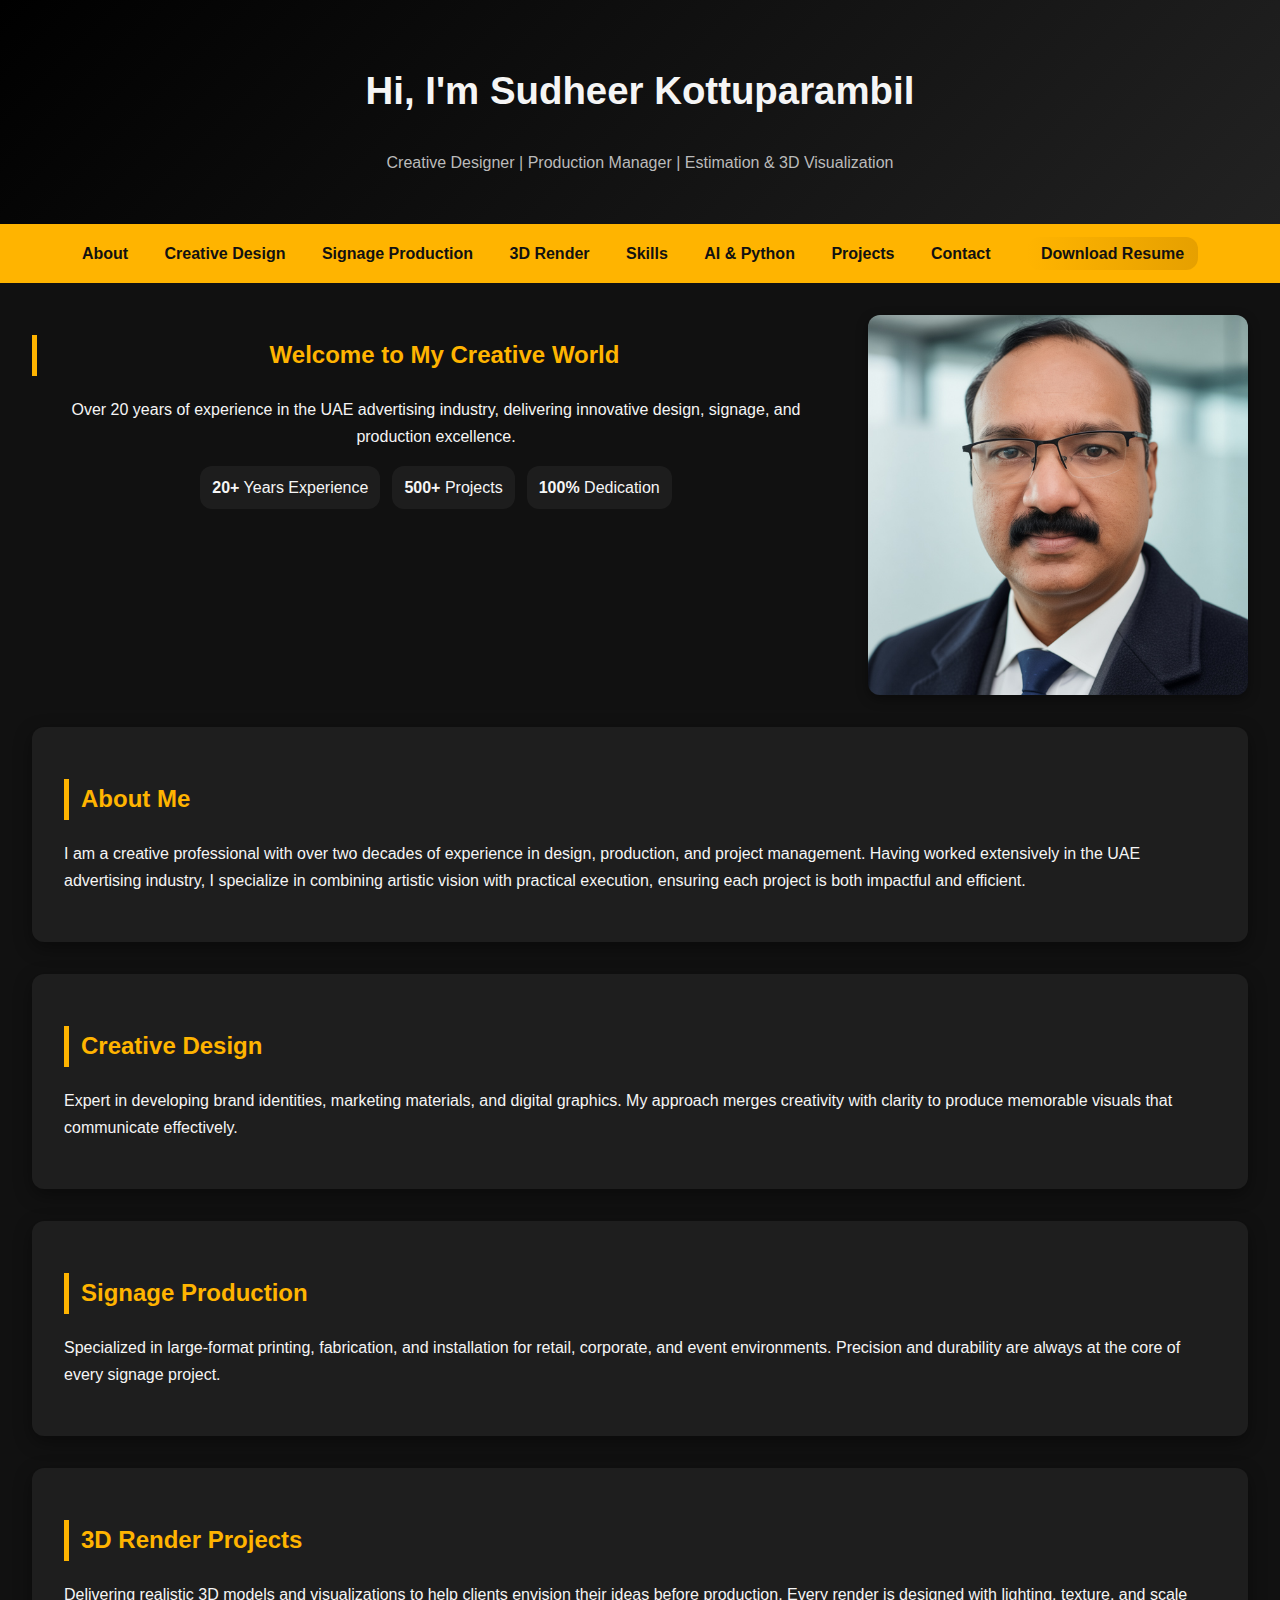
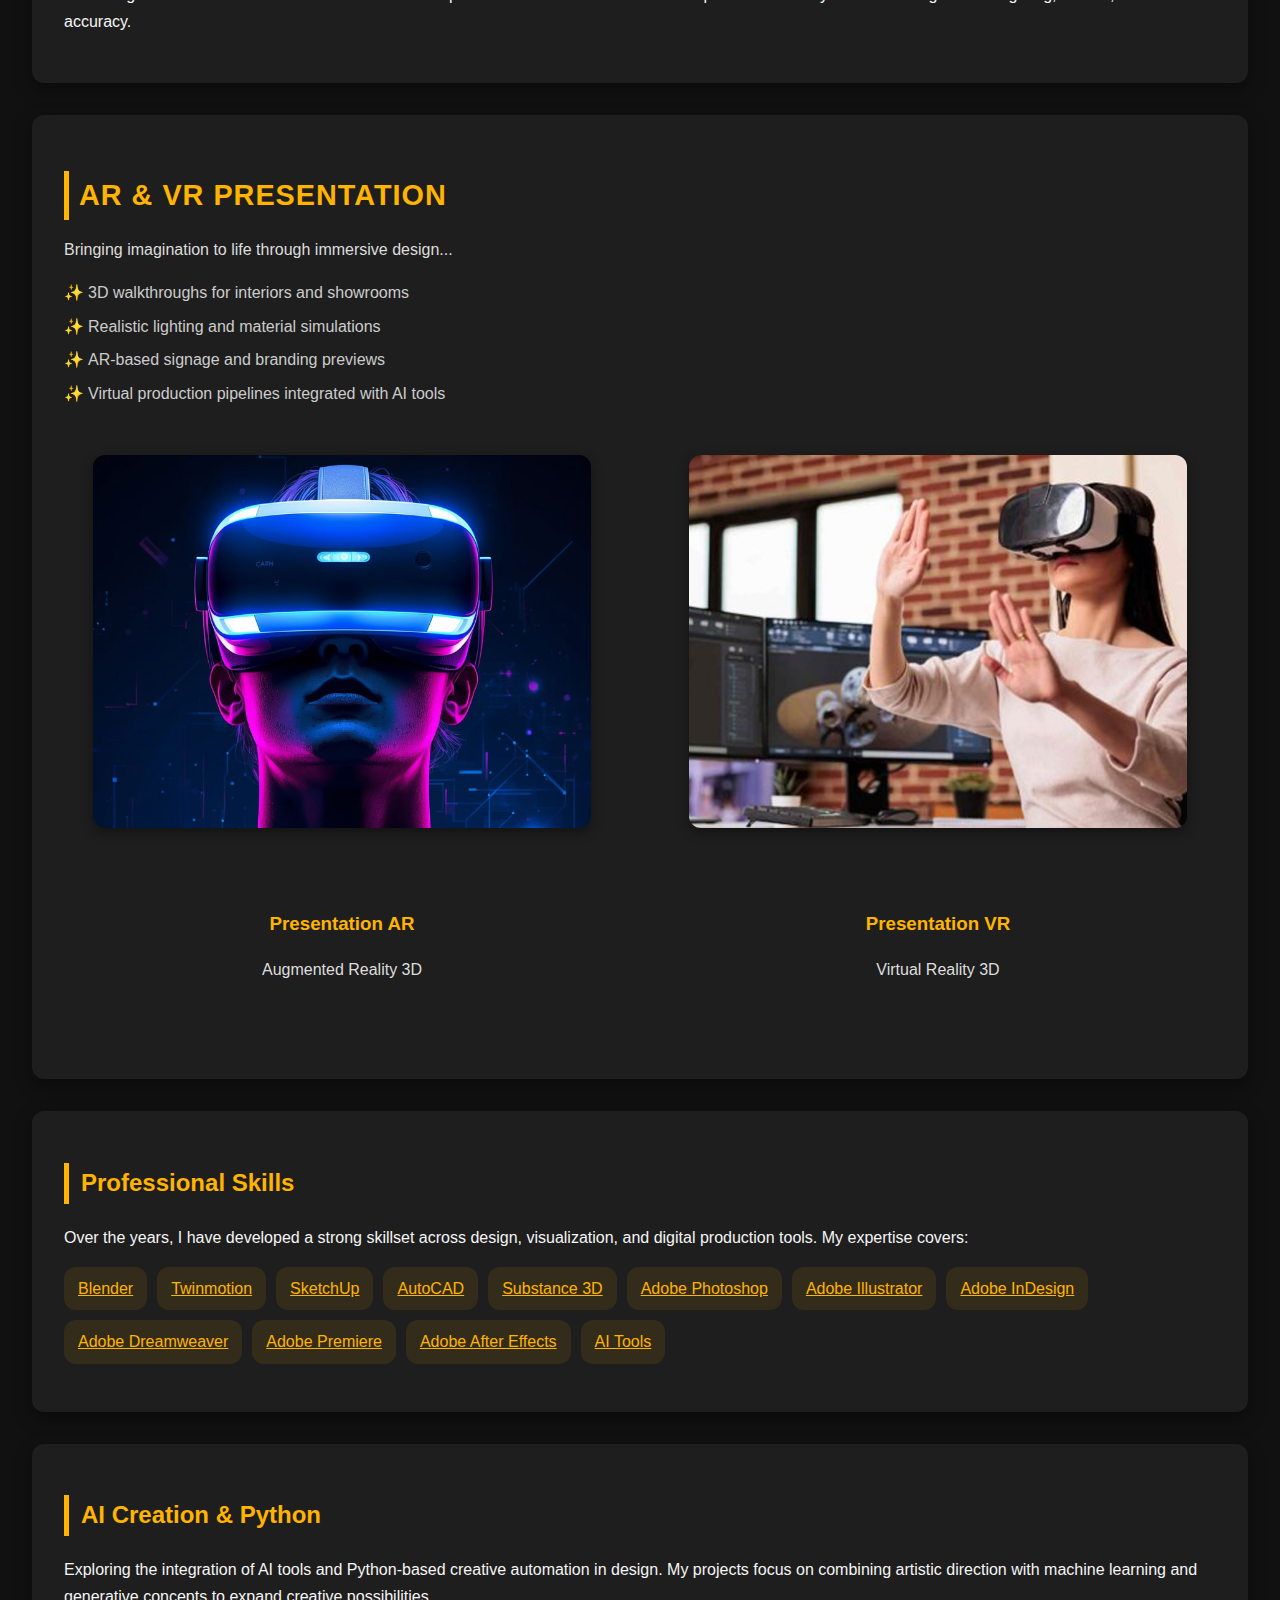
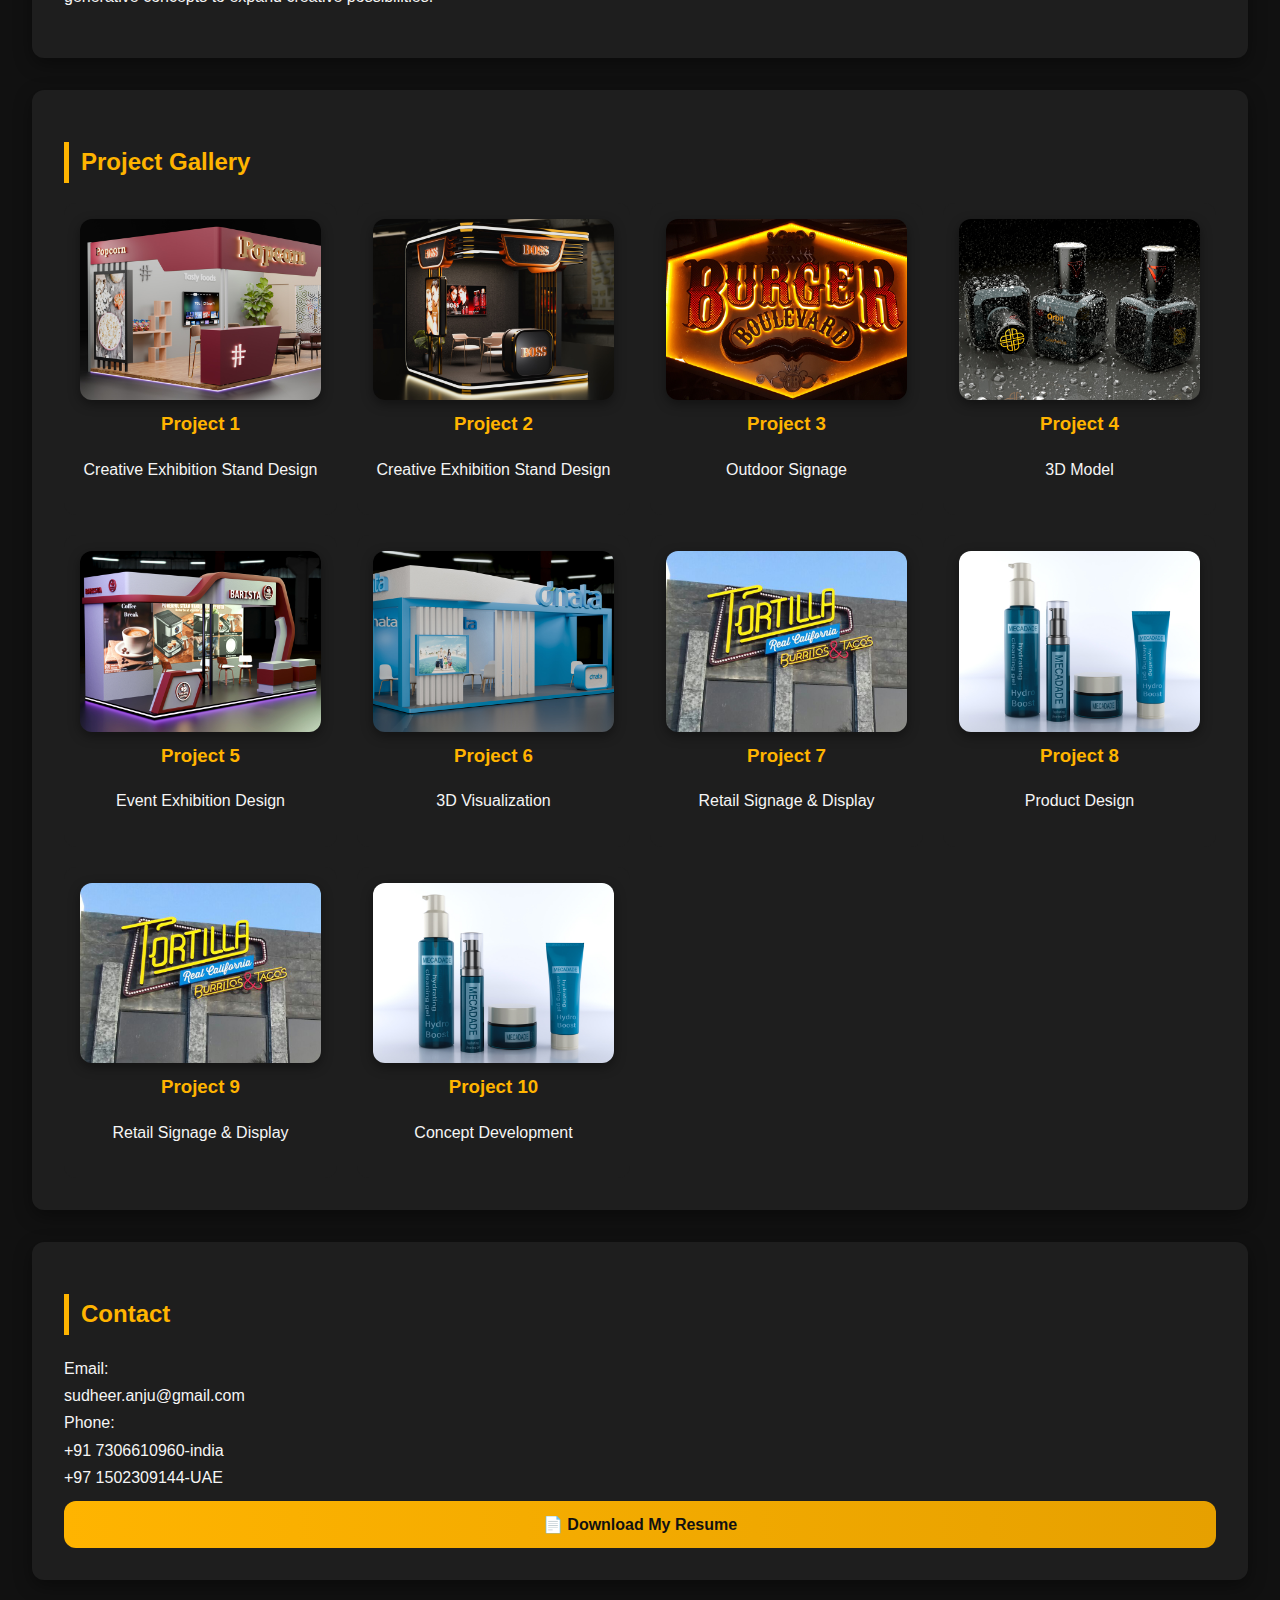
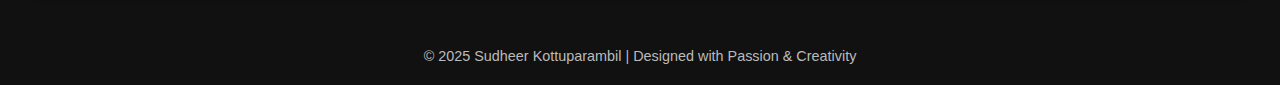
<file: index.html>
<!DOCTYPE html>
<html lang="en">
<head>
  <meta charset="UTF-8">
  <meta name="viewport" content="width=device-width, initial-scale=1.0">
  <title>Sudheer Kottuparambil | Portfolio</title>
  <link rel="stylesheet" href="style.css">
</head>
<body>

  <!-- ===== Header ===== -->
  <header>
    <h1>Hi, I'm Sudheer Kottuparambil</h1>
    <p class="subtitle">Creative Designer | Production Manager | Estimation & 3D Visualization</p>
  </header>

  <!-- ===== Navigation ===== -->
  <nav>
    <a href="#about">About</a>
    <a href="#creative">Creative Design</a>
    <a href="#signage">Signage Production</a>
    <a href="#render">3D Render</a>
    <a href="#skills">Skills</a>
    <a href="#ai">AI & Python</a>
    <a href="#gallery">Projects</a>
    <a href="#contact">Contact</a>
    <a href="Sudheer kottuparambil.pdf" download class="cta">Download Resume</a>
  </nav>

  <!-- ===== Hero ===== -->
  <section class="hero">
    <div class="hero-left">
      <h2>Welcome to My Creative World</h2>
      <p>Over 20 years of experience in the UAE advertising industry, delivering innovative design, signage, and production excellence.</p>
      <div class="stats">
        <div class="stat"><b>20+</b> Years Experience</div>
        <div class="stat"><b>500+</b> Projects</div>
        <div class="stat"><b>100%</b> Dedication</div>
      </div>
    </div>
    <div class="hero-right">
      <img src="image/photo01.jpg" alt="Sudheer Kottuparambil">
    </div>
  </section>

  <!-- ===== About ===== -->
  <section id="about" class="card">
    <h2>About Me</h2>
    <p>I am a creative professional with over two decades of experience in design, production, and project management. Having worked extensively in the UAE advertising industry, I specialize in combining artistic vision with practical execution, ensuring each project is both impactful and efficient.</p>
  </section>

  <!-- ===== Creative Design & Signage ===== -->
  <section class="grid">
    <div class="card" id="creative">
      <h2>Creative Design</h2>
      <p>Expert in developing brand identities, marketing materials, and digital graphics. My approach merges creativity with clarity to produce memorable visuals that communicate effectively.</p>
    </div>

    <div class="card" id="signage">
      <h2>Signage Production</h2>
      <p>Specialized in large-format printing, fabrication, and installation for retail, corporate, and event environments. Precision and durability are always at the core of every signage project.</p>
    </div>
  </section>

  <!-- ===== 3D Render Projects ===== -->
  <section id="render" class="card">
    <h2>3D Render Projects</h2>
    <p>Delivering realistic 3D models and visualizations to help clients envision their ideas before production. Every render is designed with lighting, texture, and scale accuracy.</p>
  </section>
	
<section class="card" id="ar-vr">
  <h2>AR & VR Presentation</h2>
  <p>Bringing imagination to life through immersive design...</p>
  <ul>
    <li>3D walkthroughs for interiors and showrooms</li>
    <li>Realistic lighting and material simulations</li>
    <li>AR-based signage and branding previews</li>
    <li>Virtual production pipelines integrated with AI tools</li>
  </ul>
  <div class="gallery">
  <div class="project-card"><a href="https://sudheerkottuparambil-max.github.io/gallary/arpresentation.html"><img src="image/arimage.jpg" alt=""></a>
    <h3>Presentation AR</h3><p>Augmented Reality 3D</p></div>
	  
   <div class="project-card"><a href="https://sudheerkottuparambil-max.github.io/gallary/vrpresentation.html"><img src="image/vrimage.jpg" alt=""></a>
    <h3>Presentation VR</h3><p>Virtual Reality 3D</p></div>
  </div>
</section>


  <!-- ===== Skills ===== -->
  <section id="skills" class="card">
    <h2>Professional Skills</h2>
    <p>Over the years, I have developed a strong skillset across design, visualization, and digital production tools. My expertise covers:</p>
     <p class="skills-list">
    <a href="https://sudheerkottuparambil-max.github.io/gallary/" target="_blank">Blender</a> 
    <a href="https://sudheerkottuparambil-max.github.io/gallary/twinmotion.html" target="_blank">Twinmotion</a> 
    <a href="https://sudheerkottuparambil-max.github.io/gallary/updatedsoon.html" target="_blank">SketchUp</a> 
    <a href="https://sudheerkottuparambil-max.github.io/gallary/updatedsoon.html" target="_blank">AutoCAD</a> 
    <a href="https://sudheerkottuparambil-max.github.io/gallary/updatedsoon.html" target="_blank">Substance 3D</a> 
    <a href="https://sudheerkottuparambil-max.github.io/gallary/adobephotoshop.html" target="_blank">Adobe Photoshop</a> 
    <a href="https://sudheerkottuparambil-max.github.io/gallary/updatedsoon.html" target="_blank">Adobe Illustrator</a> 
    <a href="https://sudheerkottuparambil-max.github.io/gallary/updatedsoon.html" target="_blank">Adobe InDesign</a> 
    <a href="https://sudheerkottuparambil-max.github.io/gallary/updatedsoon.html" target="_blank">Adobe Dreamweaver</a> 
    <a href="https://sudheerkottuparambil-max.github.io/gallary/updatedsoon.html" target="_blank">Adobe Premiere</a> 
    <a href="https://sudheerkottuparambil-max.github.io/gallary/updatedsoon.html" target="_blank">Adobe After Effects</a> 
    <a href="https://sudheerkottuparambil-max.github.io/gallary/updatedsoon.html" target="_blank">AI Tools</a>
  </p>
  </section>

  <!-- ===== AI & Python ===== -->
  <section id="ai" class="card">
    <h2>AI Creation & Python</h2>
    <p>Exploring the integration of AI tools and Python-based creative automation in design. My projects focus on combining artistic direction with machine learning and generative concepts to expand creative possibilities.</p>
  </section>

  <!-- ===== Project Gallery ===== -->
  <section id="gallery" class="card">
    <h2>Project Gallery</h2>
    <div class="gallery-grid">
      <div class="project-card"><a href="project1.html"><img src="image/project1.jpg" alt=""></a>
      <h3>Project 1</h3><p>Creative Exhibition Stand Design</p></div>
      <div class="project-card"><a href="project2.html"><img src="image/project2.jpg" alt=""></a>
      <h3>Project 2</h3><p>Creative Exhibition Stand Design</p></div>
      <div class="project-card"><a href="project3.html"><img src="image/project3.jpg" alt=""></a>
      <h3>Project 3</h3><p>Outdoor Signage</p></div>
      <div class="project-card"><a href="project4.html"><img src="image/project4.jpg" alt=""></a>
      <h3>Project 4</h3><p>3D Model</p></div>
      <div class="project-card"><a href="project5.html"><img src="image/project5.jpg" alt=""></a>
      <h3>Project 5</h3><p>Event Exhibition Design</p></div>
      <div class="project-card"><a href="project6.html"><img src="image/project6.jpg" alt=""></a>
      <h3>Project 6</h3><p>3D Visualization</p></div>
      <div class="project-card"><img src="image/project7.jpg" alt=""><h3>Project 7</h3><p>Retail Signage & Display</p></div>
      <div class="project-card"><a href="project8.html"><img src="image/project8.jpg" alt=""></a>
      <h3>Project 8</h3><p>Product Design</p></div>
	  <div class="project-card"><img src="image/project7.jpg" alt=""><h3>Project 9</h3><p>Retail Signage & Display</p></div>
      <div class="project-card"><img src="image/project8.jpg" alt="">
      <h3>Project 10</h3><p>Concept Development</p></div>
    </div>
  </section>

  <!-- ===== Contact ===== -->
  <section id="contact" class="card contact-card">
    <h2>Contact</h2>
    <div class="contact-title">Email:</div>
    <div class="contact-info">sudheer.anju@gmail.com</div>
    <div class="contact-title">Phone:</div>
    <div class="contact-info">+91 7306610960-india</div>
    <div class="contact-info">+97 1502309144-UAE</div>
    <a href="Sudheer kottuparambil.pdf" download class="cta-btn">📄 Download My Resume</a>
  </section>

  <!-- ===== Footer ===== -->
  <footer>
    © 2025 Sudheer Kottuparambil | Designed with Passion & Creativity
  </footer>

</body>
</html>
</file>
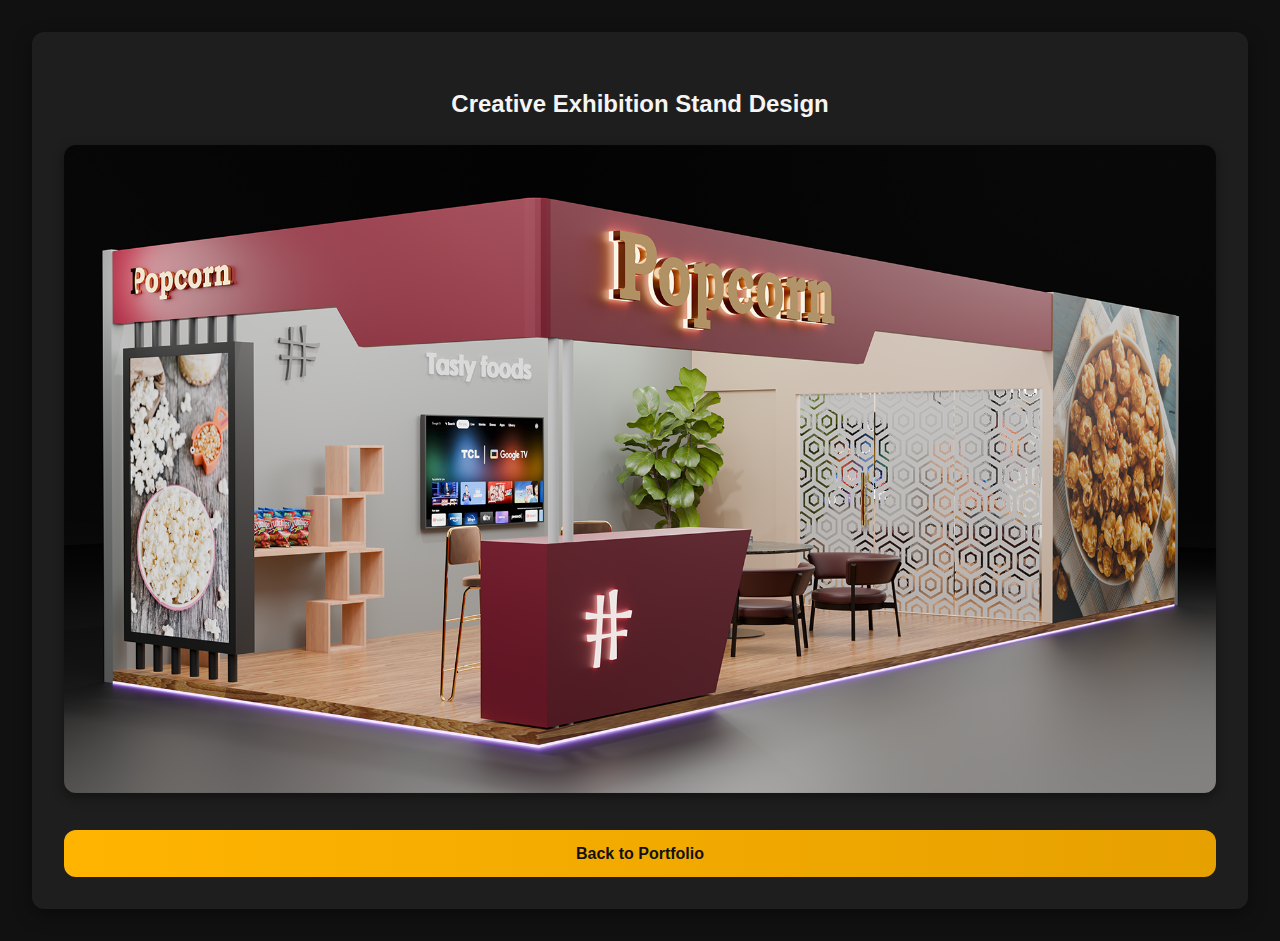
<file: project1.html>
<!DOCTYPE html>
<html lang="en">
<head>
  <meta charset="UTF-8">
  <meta name="viewport" content="width=device-width, initial-scale=1.0">
  <title>Project 1 - Sudheer Portfolio</title>
  <link rel="stylesheet" href="style.css">
</head>
<body>

  <div class="card" style="text-align:center;">
    <h2>Creative Exhibition Stand Design</h2>
    <img src="image/project1big.png" alt="Project 1 Big Image">
    <br>
    <a href="index.html#gallery" class="cta-btn">Back to Portfolio</a>
  </div>

</body>
</html>
</file>
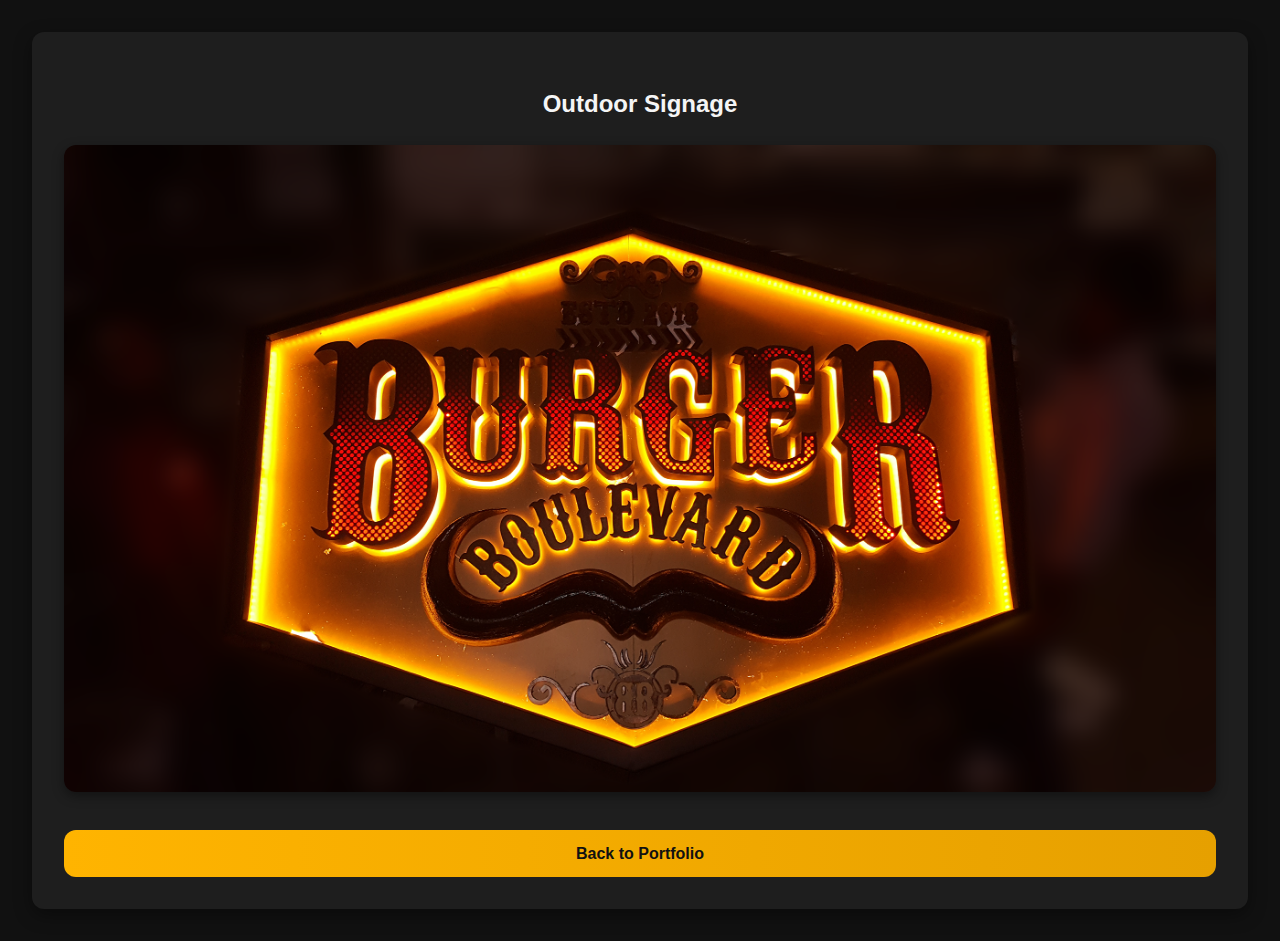
<file: project3.html>
<!DOCTYPE html>
<html lang="en">
<head>
  <meta charset="UTF-8">
  <meta name="viewport" content="width=device-width, initial-scale=1.0">
  <title>Project 1 - Sudheer Portfolio</title>
  <link rel="stylesheet" href="style.css">
</head>
<body>

  <div class="card" style="text-align:center;">
    <h2>Outdoor Signage</h2>
    <img src="image/project3big.png" alt="Project 1 Big Image">
    <br>
    <a href="index.html#gallery" class="cta-btn">Back to Portfolio</a>
  </div>

</body>
</html>
</file>
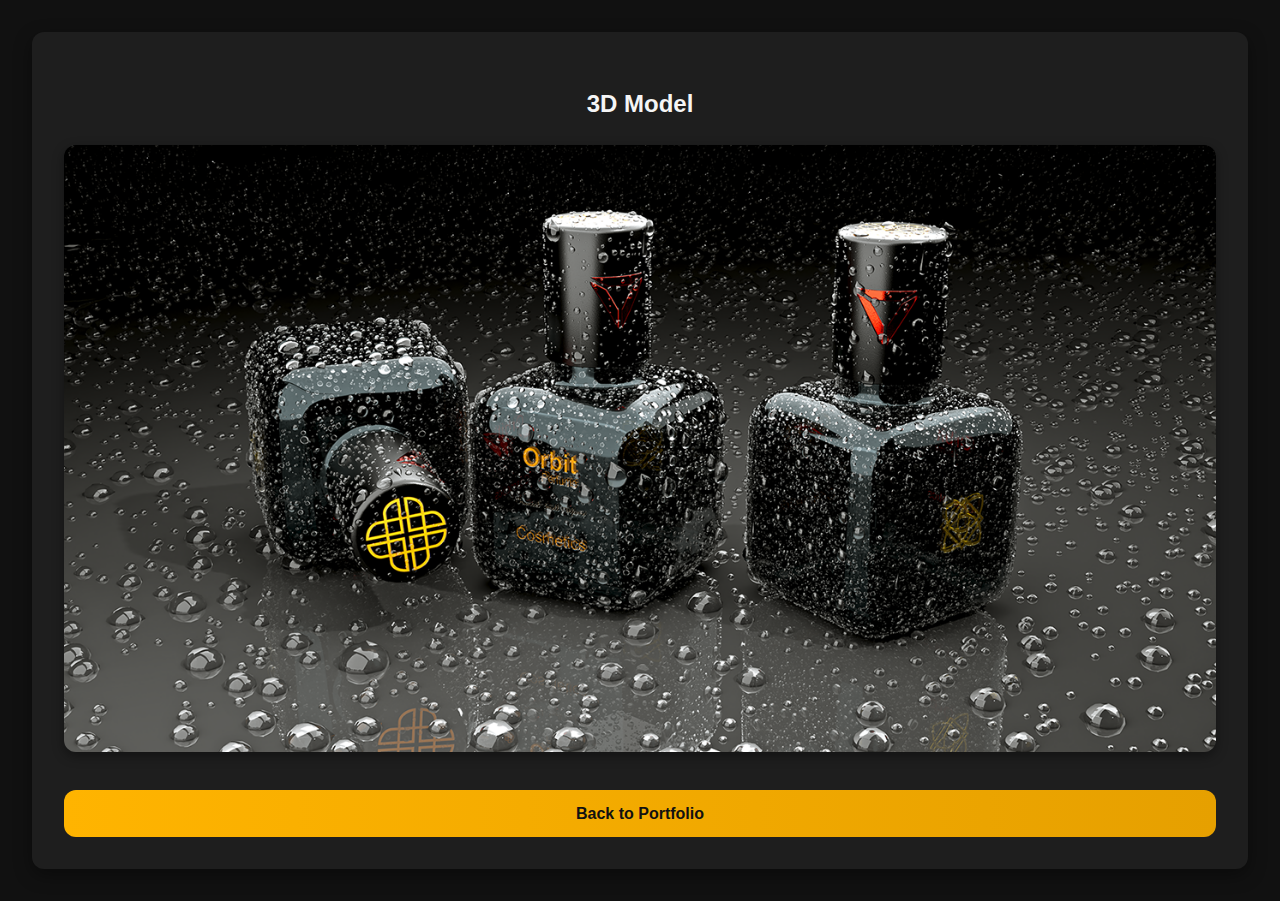
<file: project4.html>
<!DOCTYPE html>
<html lang="en">
<head>
  <meta charset="UTF-8">
  <meta name="viewport" content="width=device-width, initial-scale=1.0">
  <title>Project 1 - Sudheer Portfolio</title>
  <link rel="stylesheet" href="style.css">
</head>
<body>

  <div class="card" style="text-align:center;">
    <h2>3D Model</h2>
    <img src="image/project4big.png" alt="Project 1 Big Image">
    <br>
    <a href="index.html#gallery" class="cta-btn">Back to Portfolio</a>
  </div>

</body>
</html>
</file>
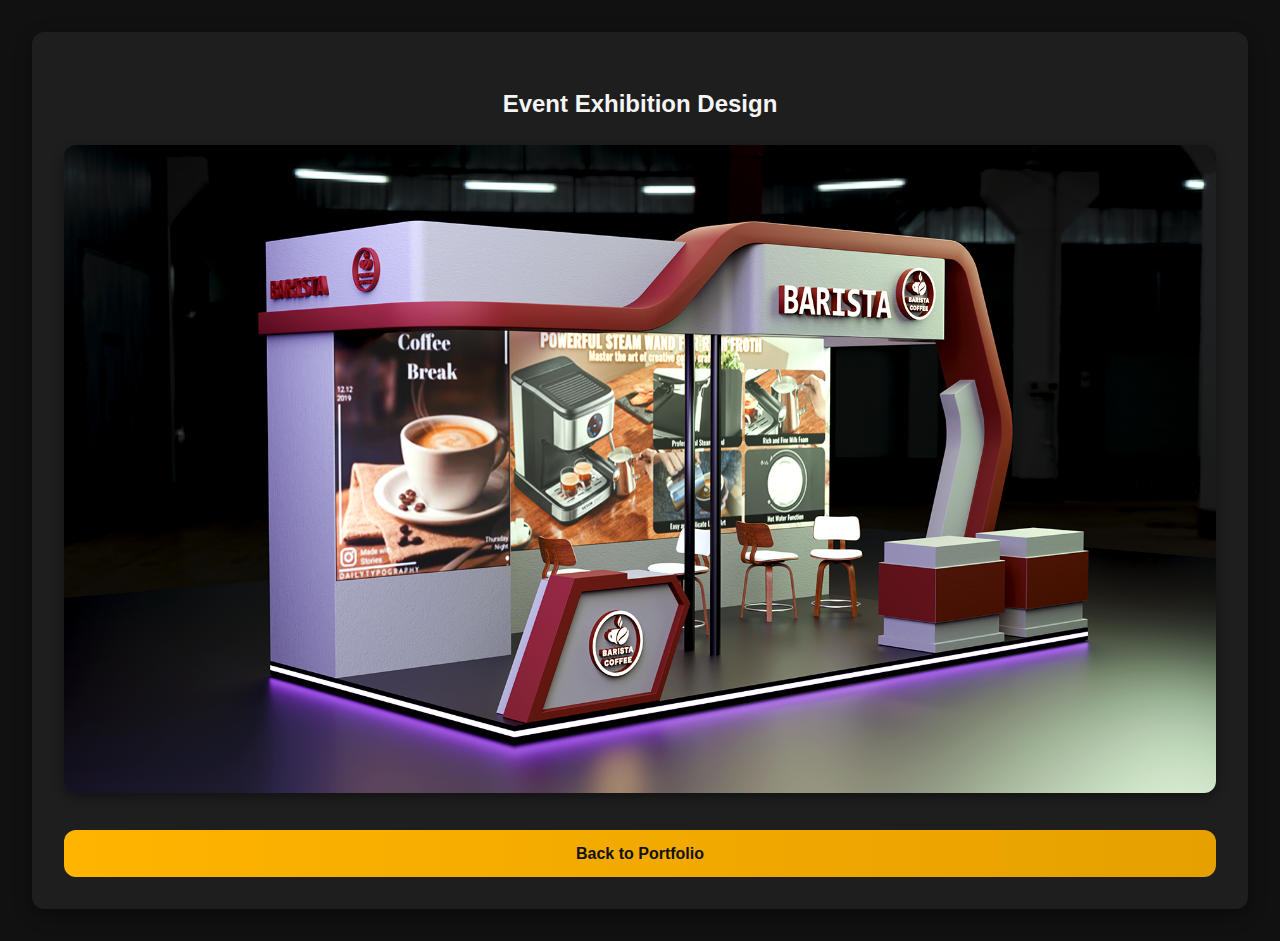
<file: project5.html>
<!DOCTYPE html>
<html lang="en">
<head>
  <meta charset="UTF-8">
  <meta name="viewport" content="width=device-width, initial-scale=1.0">
  <title>Project 1 - Sudheer Portfolio</title>
  <link rel="stylesheet" href="style.css">
</head>
<body>

  <div class="card" style="text-align:center;">
    <h2>Event Exhibition Design</h2>
    <img src="image/project5big.png" alt="Project 1 Big Image">
    <br>
    <a href="index.html#gallery" class="cta-btn">Back to Portfolio</a>
  </div>

</body>
</html>
</file>
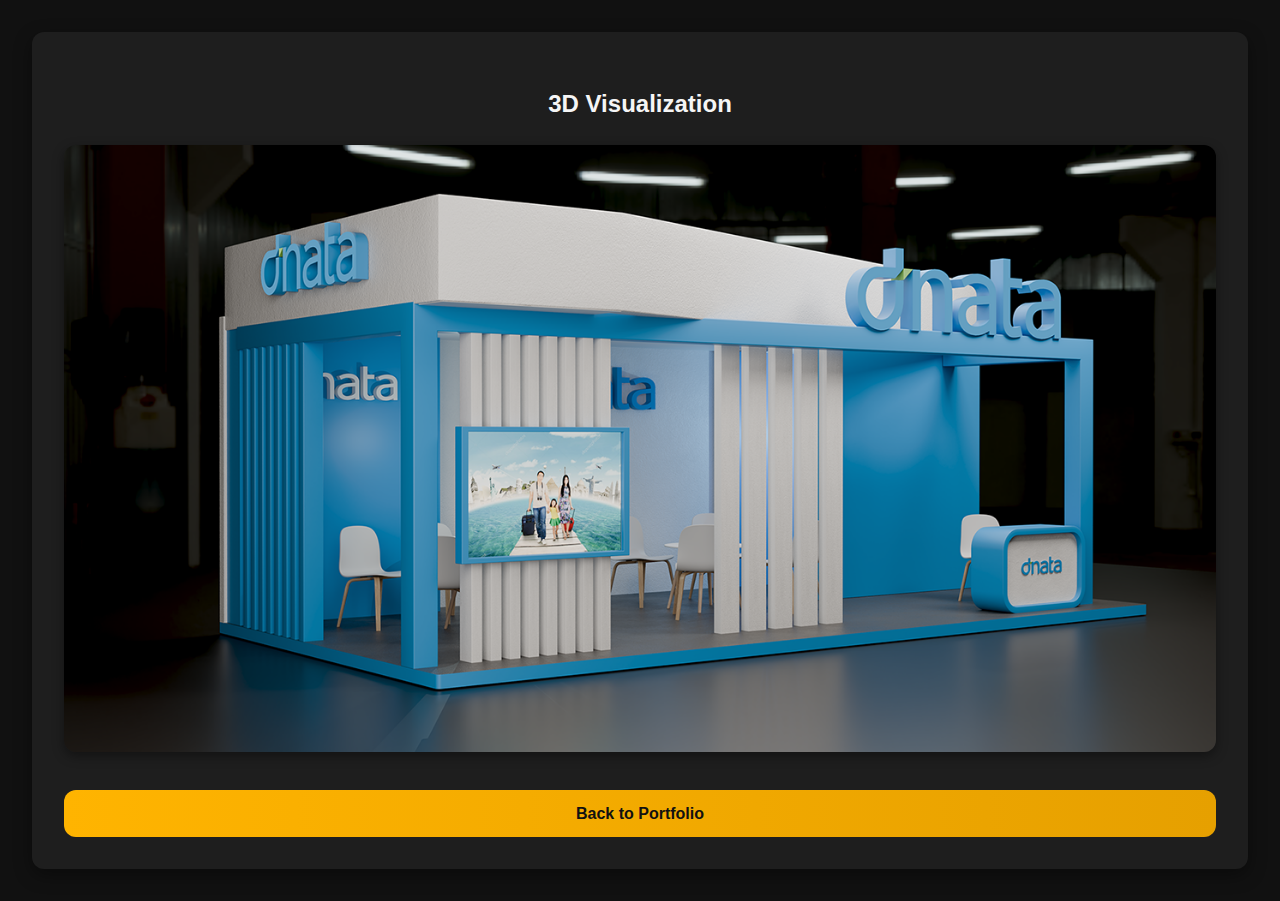
<file: project6.html>
<!DOCTYPE html>
<html lang="en">
<head>
  <meta charset="UTF-8">
  <meta name="viewport" content="width=device-width, initial-scale=1.0">
  <title>Project 1 - Sudheer Portfolio</title>
  <link rel="stylesheet" href="style.css">
</head>
<body>

  <div class="card" style="text-align:center;">
    <h2>3D Visualization</h2>
    <img src="image/project6big.png" alt="Project 1 Big Image">
    <br>
    <a href="index.html#gallery" class="cta-btn">Back to Portfolio</a>
  </div>

</body>
</html>
</file>
<file: style.css>
:root {
  --bg-dark: #111;
  --text-light: #f5f5f5;
  --accent: #ffb400;
  --card-bg: #1e1e1e;
  --muted: #bbb;
  --radius: 12px;
}

body {
  font-family: "Poppins", sans-serif;
  background: var(--bg-dark);
  color: var(--text-light);
  margin: 0;
  padding: 0;
  line-height: 1.7;
}

/* ===== Global Images ===== */
img {
  max-width: 100%;
  display: block;
  border-radius: var(--radius);
  box-shadow: 0 4px 12px rgba(0, 0, 0, 0.4);
  transition: transform 0.4s ease, box-shadow 0.4s ease;
}

img:hover {
  transform: scale(1.02);
  box-shadow: 0 6px 24px rgba(255, 180, 0, 0.5);
}

/* ===== Header ===== */
header {
  background: linear-gradient(135deg, #000, #222);
  text-align: center;
  padding: 2rem 1rem;
}

header h1 {
  font-size: 2.4rem;
}

header .subtitle {
  color: var(--muted);
  font-size: 1rem;
}

/* ===== Navigation ===== */
nav {
  background: var(--accent);
  text-align: center;
  padding: 1rem;
  position: sticky;
  top: 0;
  z-index: 1000;
}

nav a {
  color: #111;
  text-decoration: none;
  margin: 0 1rem;
  font-weight: 600;
  transition: all 0.3s ease;
}

nav a:hover {
  color: white;
  text-shadow: 0 0 10px rgba(255, 255, 255, 0.6);
}

.cta {
  background: linear-gradient(90deg, #ffb400, #e6a000);
  padding: 8px 14px;
  border-radius: var(--radius);
  font-weight: 700;
}

/* ===== Hero ===== */
.hero {
  display: grid;
  grid-template-columns: 1fr 380px;
  gap: 28px;
  margin: 2rem;
}

.hero-left {
  text-align: center;
}

.stats {
  display: flex;
  gap: 12px;
  justify-content: center;
  margin-top: 1rem;
}

.stat {
  background: rgba(255, 255, 255, 0.05);
  padding: 8px 12px;
  border-radius: var(--radius);
}

/* ===== Card Style ===== */
.card {
  background: var(--card-bg);
  padding: 2rem;
  margin: 2rem;
  border-radius: var(--radius);
  box-shadow: 0 6px 18px rgba(0, 0, 0, 0.4);
  transition: transform 0.3s ease, box-shadow 0.3s ease;
}

.card:hover {
  transform: translateY(-4px);
  box-shadow: 0 8px 24px rgba(255, 180, 0, 0.3);
}

section h2 {
  color: var(--accent);
  border-left: 5px solid var(--accent);
  padding-left: 12px;
}
/* ==== AR & VR Presentation Section ==== */

#ar-vr {
  background: var(--card-bg);
  padding: 2rem;
  border-radius: var(--radius);
  text-align: left;
  transition: transform 0.3s ease, box-shadow 0.3s ease;
}

#ar-vr:hover {
  transform: scale(1.01);
  box-shadow: 0 8px 20px rgba(255, 180, 0, 0.3);
}

#ar-vr h2 {
  color: #ffb400;
  font-size: 1.8rem;
  margin-bottom: 1rem;
  text-transform: uppercase;
  letter-spacing: 1px;
  border-left: 5px solid #ffb400;
  padding-left: 10px;
}

#ar-vr p {
  font-size: 1rem;
  color: #ddd;
  margin-bottom: 1rem;
  line-height: 1.7;
}

#ar-vr ul {
  list-style-type: "✨ ";
  padding-left: 1.5rem;
  margin-bottom: 1.5rem;
}

#ar-vr ul li {
  margin: 0.4rem 0;
  font-size: 1rem;
  color: #ccc;
}

/* ==== AR & VR Gallery ==== */

#ar-vr .gallery {
  display: grid;
  grid-template-columns: repeat(auto-fit, minmax(250px, 1fr));
  gap: 40px; /* Equal spacing between cards */
  margin: 2rem auto;
  justify-items: center; /* Centers all cards horizontally */
  align-items: start;
}

#ar-vr .gallery img {
  width: 95%; /* reduce from 100% to 80% of card width */
  height: auto;
  margin: 0 auto 5rem auto;
  border-radius: 12px;
  box-shadow: 0 4px 12px rgba(0, 0, 0, 0.4);
  transition: transform 0.3s ease, box-shadow 0.3s ease;
}

#ar-vr .gallery img:hover {
  transform: scale(1.01);
  box-shadow: 0 8px 20px rgba(255, 180, 0, 0.5);
}


/* ===== Skills ===== */
.skills-list {
  list-style: none;
  display: flex;
  flex-wrap: wrap;
  gap: 10px;
  margin-top: 1rem;
  padding: 0;
}

.skills-list a {
  background: rgba(255, 180, 0, 0.1);
  color: var(--accent);
  padding: 8px 14px;
  border-radius: var(--radius);
  font-weight: 500;
  transition: background 0.3s ease, transform 0.3s ease;
}

.skills-list a:hover {
  color: #fff;
  text-shadow: 0 0 8px var(--accent), 0 0 16px var(--accent);
}

/* ===== Gallery ===== */
.gallery-grid {
  display: grid;
  grid-template-columns: repeat(auto-fit, minmax(220px, 1fr));
  gap: 20px;
}

.project-card {
  background: var(--card-bg);
  padding: 1rem;
  border-radius: var(--radius);
  text-align: center;
  transition: transform 0.3s ease, box-shadow 0.3s ease;
}

.project-card:hover {
  transform: translateY(-4px);
  box-shadow: 0 8px 20px rgba(255, 180, 0, 0.4);
}

.project-card h3 {
  color: var(--accent);
  margin: 0.5rem 0 0.2rem 0;
}

/* ===== Contact ===== */
.cta-btn {
  display: block;
  text-align: center;
  padding: 10px;
  border-radius: var(--radius);
  background: linear-gradient(90deg, #ffb400, #e6a000);
  color: #111;
  font-weight: 600;
  text-decoration: none;
  margin-top: 10px;
  transition: transform 0.3s ease;
}

.cta-btn:hover {
  transform: scale(1.05);
}

/* ===== Footer ===== */
footer {
  text-align: center;
  padding: 1rem;
  color: var(--muted);
  font-size: 0.9rem;
  margin-top: 3rem;
}

/* ===== Responsive ===== */
@media (max-width: 980px) {
  .hero {
    grid-template-columns: 1fr;
  }
  .skills-list {
    justify-content: center;
  }
}
</file>
